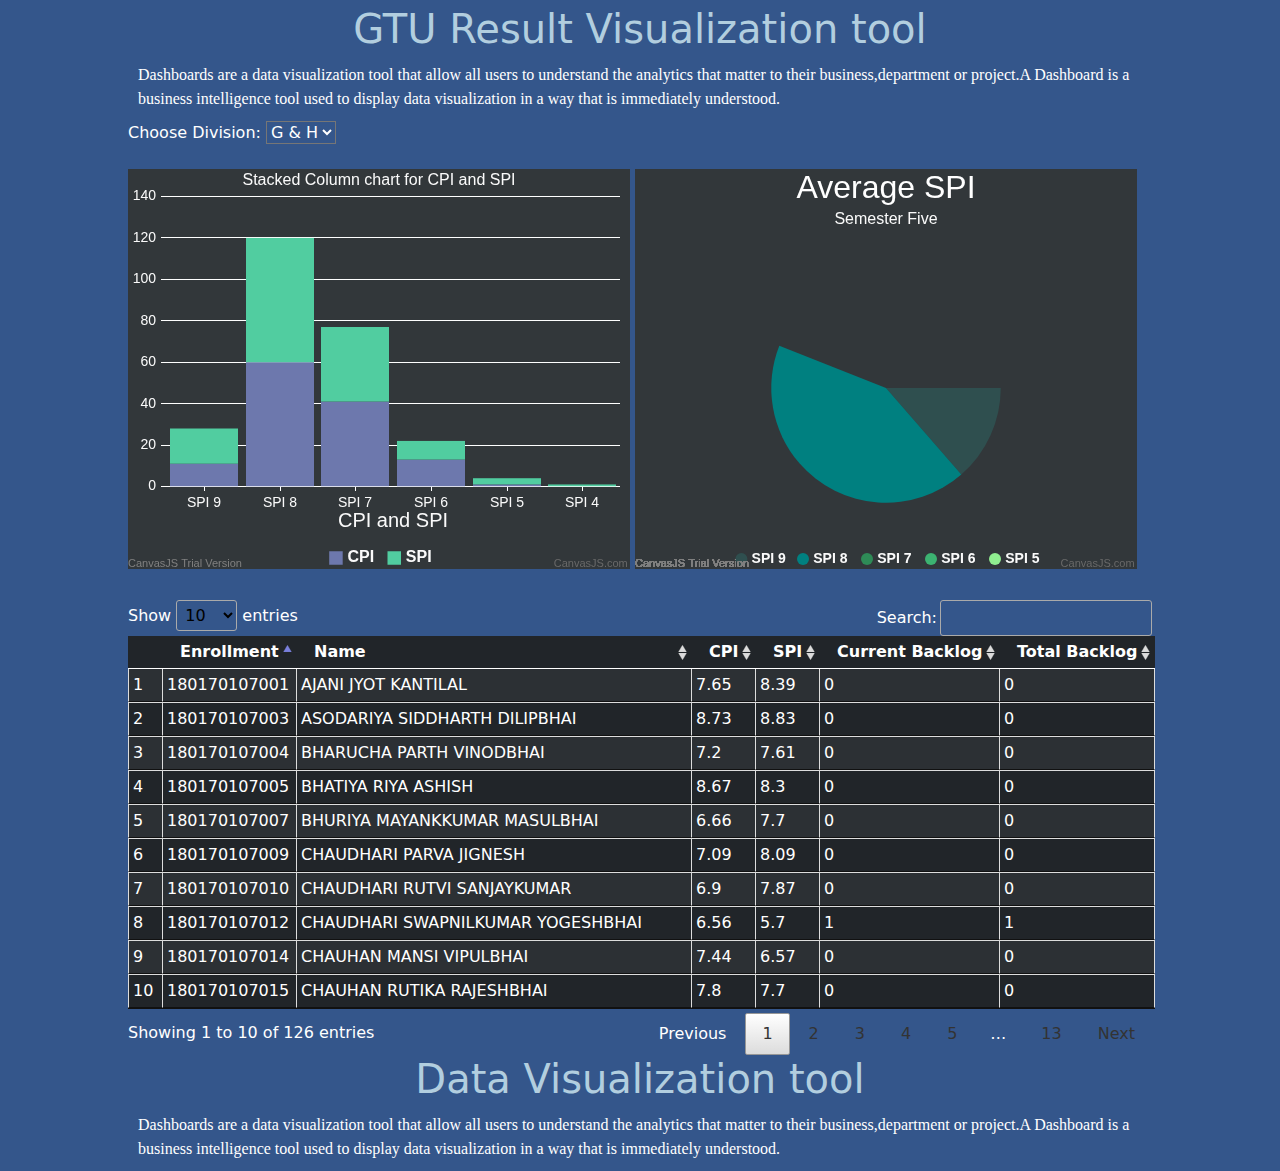
<file: dashboard.html>
<!DOCTYPE html>
<html lang="en-IN" dir="ltr">
    <head>
		<meta charset="utf-8">
		<title>Dashboard</title>
		<meta name="author" content="Sidpro,Chandraraj,Chirag,Adarsh">
		<meta name="description" content="6th SEM Project GTU Result Visualization tool">
		<meta name="viewport" content="width=device-width,initial-scale=1.0">
		<!-- icons -->
		<link rel="apple-touch-icon" sizes="57x57" href="icons/favicon-57x57.png">
		<link rel="apple-touch-icon" sizes="60x60" href="icons/favicon-60x60.png">
		<link rel="apple-touch-icon" sizes="72x72" href="icons/favicon-72x72.png">
		<link rel="apple-touch-icon" sizes="76x76" href="icons/favicon-76x76.png">
		<link rel="apple-touch-icon" sizes="114x114" href="icons/favicon-114x114.png">
		<link rel="apple-touch-icon" sizes="120x120" href="icons/favicon-120x120.png">
		<link rel="apple-touch-icon" sizes="144x144" href="icons/favicon-144x144.png">
		<link rel="apple-touch-icon" sizes="152x152" href="icons/favicon-152x152.png">
		<link rel="apple-touch-icon" sizes="180x180" href="icons/favicon-180x180.png">
		<link rel="icon" type="image/png" sizes="16x16" href="icons/favicon-16x16.png">
		<link rel="icon" type="image/png" sizes="32x32" href="icons/favicon-32x32.png">
		<link rel="icon" type="image/png" sizes="96x96" href="icons/favicon-96x96.png">
		<link rel="icon" type="image/png" sizes="192x192" href="icons/favicon-192x192.png">
		<link rel="shortcut icon" type="image/x-icon" href="icons/favicon.ico">
		<link rel="icon" type="image/x-icon" href="icons/favicon.ico">
		<meta name="msapplication-TileColor" content="#ffffff">
		<meta name="msapplication-TileImage" content="icons/favicon-144x144.png">
		<meta name="msapplication-config" content="icons/browserconfig.xml">
		<link rel="manifest" href="icons/manifest.json">
		<!-- icons -->
		<script src="js/jquery-3.5.1.min.js"></script>
		<script src="js/canvasjs.min.js"></script>
		<link rel="stylesheet" type="text/css" href="datatables.min.css"/>
		<script type="text/javascript" src="datatables.min.js"></script>
		<script type="text/javascript" src="dataTables.buttons.min.js"></script>
		<!-- <link href="https://cdn.jsdelivr.net/npm/bootstrap@5.0.0-beta3/dist/css/bootstrap.min.css" rel="stylesheet" integrity="sha384-eOJMYsd53ii+scO/bJGFsiCZc+5NDVN2yr8+0RDqr0Ql0h+rP48ckxlpbzKgwra6" crossorigin="anonymous">
		-->
		<link rel ="stylesheet" href="bootstrap.min.css">
		<link rel ="stylesheet" href="dashboard.css">
		<style>
			body{
				margin:5px;
			}
			.dataTables_wrapper .dataTables_length,
			.dataTables_wrapper .dataTables_filter,
			.dataTables_wrapper .dataTables_info,
			.dataTables_wrapper .dataTables_processing,
			.dataTables_wrapper .dataTables_paginate {
			  color: #ffffff;
			}
			.dataTables_wrapper .dataTables_paginate .paginate_button.disabled, .dataTables_wrapper .dataTables_paginate .paginate_button.disabled:hover, .dataTables_wrapper .dataTables_paginate .paginate_button.disabled:active {
			
			  color: #ffffff !important;
			  border: 1px solid transparent;
			  background: transparent;
			  box-shadow: none;
			}
			@media screen and (min-width: 992px) {
			  body {
				margin-right:10%;
				margin-left:10%;
			  }
			}
		</style>

		<script>
			var content = "";
			var Datatable = [];

			  $(document).ready(function(){
			  Loadchange();
			  //just change the name of .csv file to load file
				$.get('data/G_H_result.csv',function(theData){
					//console.log(theData);
					theData = theData.replace(/"/g,'');
					//console.log(theData);	
					theData = theData.split(/\r?\n|\r/);
					//console.log(theData);
					totalRows = theData.length;
					for(let i=1;i<totalRows;++i){
						theTD = theData[i].split(',');

						content += "<tr>";
						theTD.forEach(TD);
						content += "</tr>";
						theTD.unshift(" ");
						Datatable.push(theTD);
					}
					
				
					//$('#mytable').html(content);
					$('#tbody').html(content);
					
					
					/*
					*
					*     datatable 
					*
					*/
					/*$('#table_id').DataTable( {
						data: Datatable
					});*/
					var t = $('#table_id').DataTable( {
						data: Datatable,
						responsive: true,
						
						"columnDefs": [ {
							"searchable": false,
							"orderable": false,
							"targets": 0
						} ],
						"order": [[ 1, 'asc' ]]
					} );
 
					t.on( 'order.dt search.dt', function () {
						t.column(0, {search:'applied', order:'applied'}).nodes().each( function (cell, i) {
							cell.innerHTML = i+1;
						} );
					} ).draw();
					/*
					*
					*     datatable 
					*
					*/
				});
			  });	
			  function TH(value){
				content += "<th>" + value + "</th>";
			  }
			  function TD(value){
				content += "<td>" + value + "</td>";
			}
			function Loadchange(){
			
				let spi_9=0,spi_8=0,spi_7=0,spi_6=0,spi_5=0,spi_4=0;
				let cpi_9=0,cpi_8=0,cpi_7=0,cpi_6=0,cpi_5=0,cpi_4=0;
				let av_spi_9=0,av_spi_8=0,av_spi_7=0,av_spi_6=0,av_spi_5=0,av_spi_4=0;
				var fk = document.getElementById('divs').value;
				let file="data/G_H_result.csv";
				if(fk == "H")file="data/H_result.csv";
				else if(fk == "G")file="data/G_result.csv";
				else file="data/G_H_result.csv";
				
				
			  //just change the name of .csv file to load file
				$.get(file,function(theData){
					//console.log(theData);
					theData = theData.replace(/"/g,'');
					//console.log(theData);
						
					theData = theData.split(/\r?\n|\r/);
					//console.log(theData);
					totalRows = theData.length;
					
					theHead = theData[0].split(',');
					
					for(let i=1;i<totalRows;++i){
						theTD = theData[i].split(',');
						let spi = parseFloat(theTD[3]);
						if(spi>=9)spi_9+=1;
						else if(spi>=8)spi_8+=1;
						else if(spi>=7)spi_7+=1;
						else if(spi>=6)spi_6+=1;
						else if(spi>=5)spi_5+=1;
						else spi_4+=1;
						
						let cpi = parseFloat(theTD[2]);
						if(cpi>=9)cpi_9+=1;
						else if(cpi>=8)cpi_8+=1;
						else if(cpi>=7)cpi_7+=1;
						else if(cpi>=6)cpi_6+=1;
						else if(cpi>=5)cpi_5+=1;
						else cpi_4+=1;
					}
					av_spi_9 = spi_9*100/(totalRows-1);
					av_spi_8 = spi_8*100/(totalRows-1);
					av_spi_7 = spi_7*100/(totalRows-1);
					av_spi_6 = spi_6*100/(totalRows-1);
					av_spi_5 = spi_5*100/(totalRows-1);
					
					CanvasJS.addColorSet("colors",
						[//colorSet Array
						"#2F4F4F",
						"#008080",
						"#2E8B57",
						"#3CB371",
						"#90EE90"
						//"#5d9e9e"
						]);
					var chart2 = new CanvasJS.Chart("chartContainer2", {
						colorSet: "colors",
						theme: "dark2",
						exportEnabled: false,
						animationEnabled: true,
						title: {
							text: "Average SPI",
							fontColor:"white"
						},
						legend:{
							cursor: "pointer"
						},
						subtitles: [{
							text: "Semester Five",
							fontSize: 16
						}],
						data: [
							{
								type: "pie",
								showInLegend: true,
								indexLabelFontSize: 18,
								radius: 180,
								indexLabel: "{name} - {y}",
								yValueFormatString: "###0.0\"%\"",
								dataPoints: [
									{ y: av_spi_9, name: "SPI 9" ,exploded: true},
									{ y: av_spi_8, name: "SPI 8"},
									{ y: av_spi_7, name: "SPI 7" },
									{ y: av_spi_6, name: "SPI 6" },
									{ y: av_spi_5, name: "SPI 5" }
									
								]
							}
						]
					});
					chart2.render();
					var chart = new CanvasJS.Chart("chartContainer", {
						title:{
							text: "Stacked Column chart for CPI and SPI",
							fontSize: 16							
						},
						axisX:{
							title: "CPI and SPI",
							fontSize: 16
						},
						axisY:{
							//interval: 50,
							fontSize: 16
						},
						legend: {
							fontSize: 16
						},
						theme: "dark2", //"light1", "light2", "dark1", "dark2"
						data: [              
							{
								// Change type to "stackedArea", "stackedColumn", "column", "doughnut", "line", "splineArea" etc.
								type: "stackedColumn",
								showInLegend: true,
								legendText: "CPI",
								dataPoints: [
									{ label: "CPI 9",  y: cpi_9  },
									{ label: "CPI 8", y: cpi_8  },
									{ label: "CPI 7", y: cpi_7 },
									{ label: "CPI 6",  y: cpi_6  },
									{ label: "CPI 5",  y: cpi_5  },
									{ label: "CPI 4",  y: cpi_4  }
								]						

							},{
								// Change type to "stackedArea", "stackedColumn", "column", "doughnut", "line", "splineArea" etc.
								type: "stackedColumn",
								showInLegend: true,
								legendText: "SPI",
								dataPoints: [
									{ label: "SPI 9",  y: spi_9  },
									{ label: "SPI 8", y: spi_8  },
									{ label: "SPI 7", y: spi_7 },
									{ label: "SPI 6",  y: spi_6  },
									{ label: "SPI 5",  y: spi_5  },
									{ label: "SPI 4",  y: spi_4  }
								]						

							}
						]
					});
					chart.render();
					
				});
			}
	</script>
	</head>
	<body>
		<h1>GTU Result Visualization tool</h1>
		<p>Dashboards are a data visualization tool that allow all users to understand the analytics that
		   matter to their business,department or project.A Dashboard is a business intelligence tool used
		   to display data visualization in a way that is immediately understood.</p>
		<!-- Surround the select box within a "custom-select" DIV element. Remember to set the width: -->
		 <label for="divs" style="color:white">Choose Division:</label>

		<select name="divs" id="divs" onchange="Loadchange()" style="cursor:pointer;background-color:#34568B;color:white">
		  <option value="G">G</option>
		  <option value="H">H</option>
		  <option value="Both" selected>G & H</option>
		</select> 
		<br/><br/>
		<div id="chartContainer" style="height: 400px; width: 49%;display:inline-block"></div>
		<div id="chartContainer2" style="height: 400px; width: 49%;display:inline-block"></div>
		<br/>
		<br/>
		<table id="table_id" class="table table-dark table-striped cell-border compact">
			<thead>
				<tr>
					<th></th>
					<th>Enrollment</th>
					<th>Name</th>
					<th>CPI</th>
					<th>SPI</th>
					<th>Current Backlog</th>
					<th>Total Backlog</th>
				</tr>
			</thead>
			<tbody id="tbody">
				
			</tbody>
		</table>
		<table id="mytable">
		</table>
	</body>
</html>	
<!DOCTYPE html>
<html lang="en-IN" dir="ltr">
    <head>
		<meta charset="utf-8">
		<title>Dashboard</title>
		<meta name="author" content="Sidpro,Chandraraj,Chirag,Adarsh">
		<meta name="description" content="write page description here that search engine can show">
		<meta name="viewport" content="width=device-width,initial-scale=1.0">
		
		<link rel = "stylesheet" href = "dashboard.css">
		
	</head>
	<body>
		<h1>Data Visualization tool</h1>
		<p>Dashboards are a data visualization tool that allow all users to understand the analytics that
		   matter to their business,department or project.A Dashboard is a business intelligence tool used
		   to display data visualization in a way that is immediately understood.</p>
	</body>
</html>
</file>
<file: dashboard.css>
body{
	background:#34568B;
}
h1{
	color:#b2cedf; text-align:center;
}
p{
	color:white; font-family:verdana; margin:10px;
}
/*
#50d07d
#d02552
#b2cecf
#34568B
*/
 


/* Test File Table */
#mytable {
  font-family: Arial, Helvetica, sans-serif;
  border-collapse: collapse;
  width: 100%;
}

#mytable td, #mytable th {
  border: 1px solid #ddd;
  padding: 8px;
}

#mytable tr:nth-child(even){background-color: #f2f2f2;}

#mytable tr:hover {background-color: #ddd;}

#mytable th {
  padding-top: 12px;
  padding-bottom: 12px;
  text-align: left;
  background-color: cornflowerblue;
  color: white;
}
</file>
